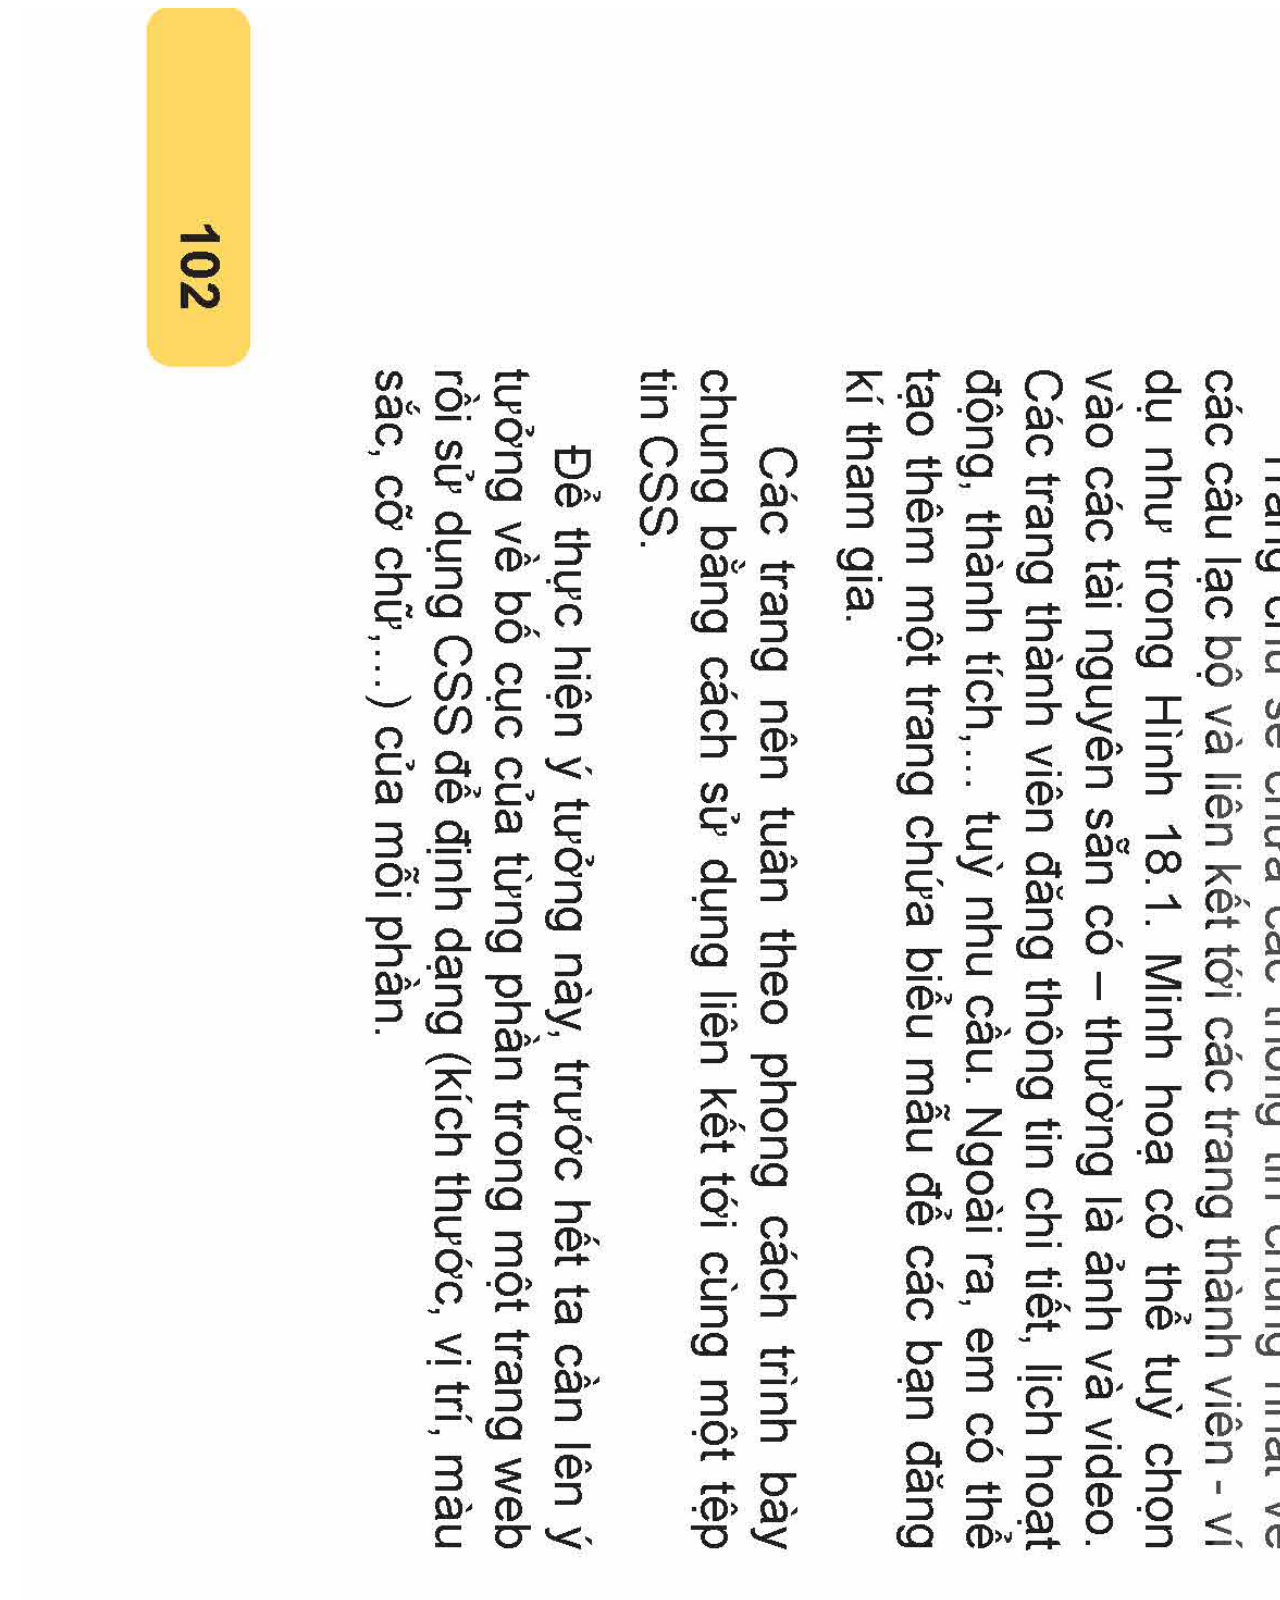
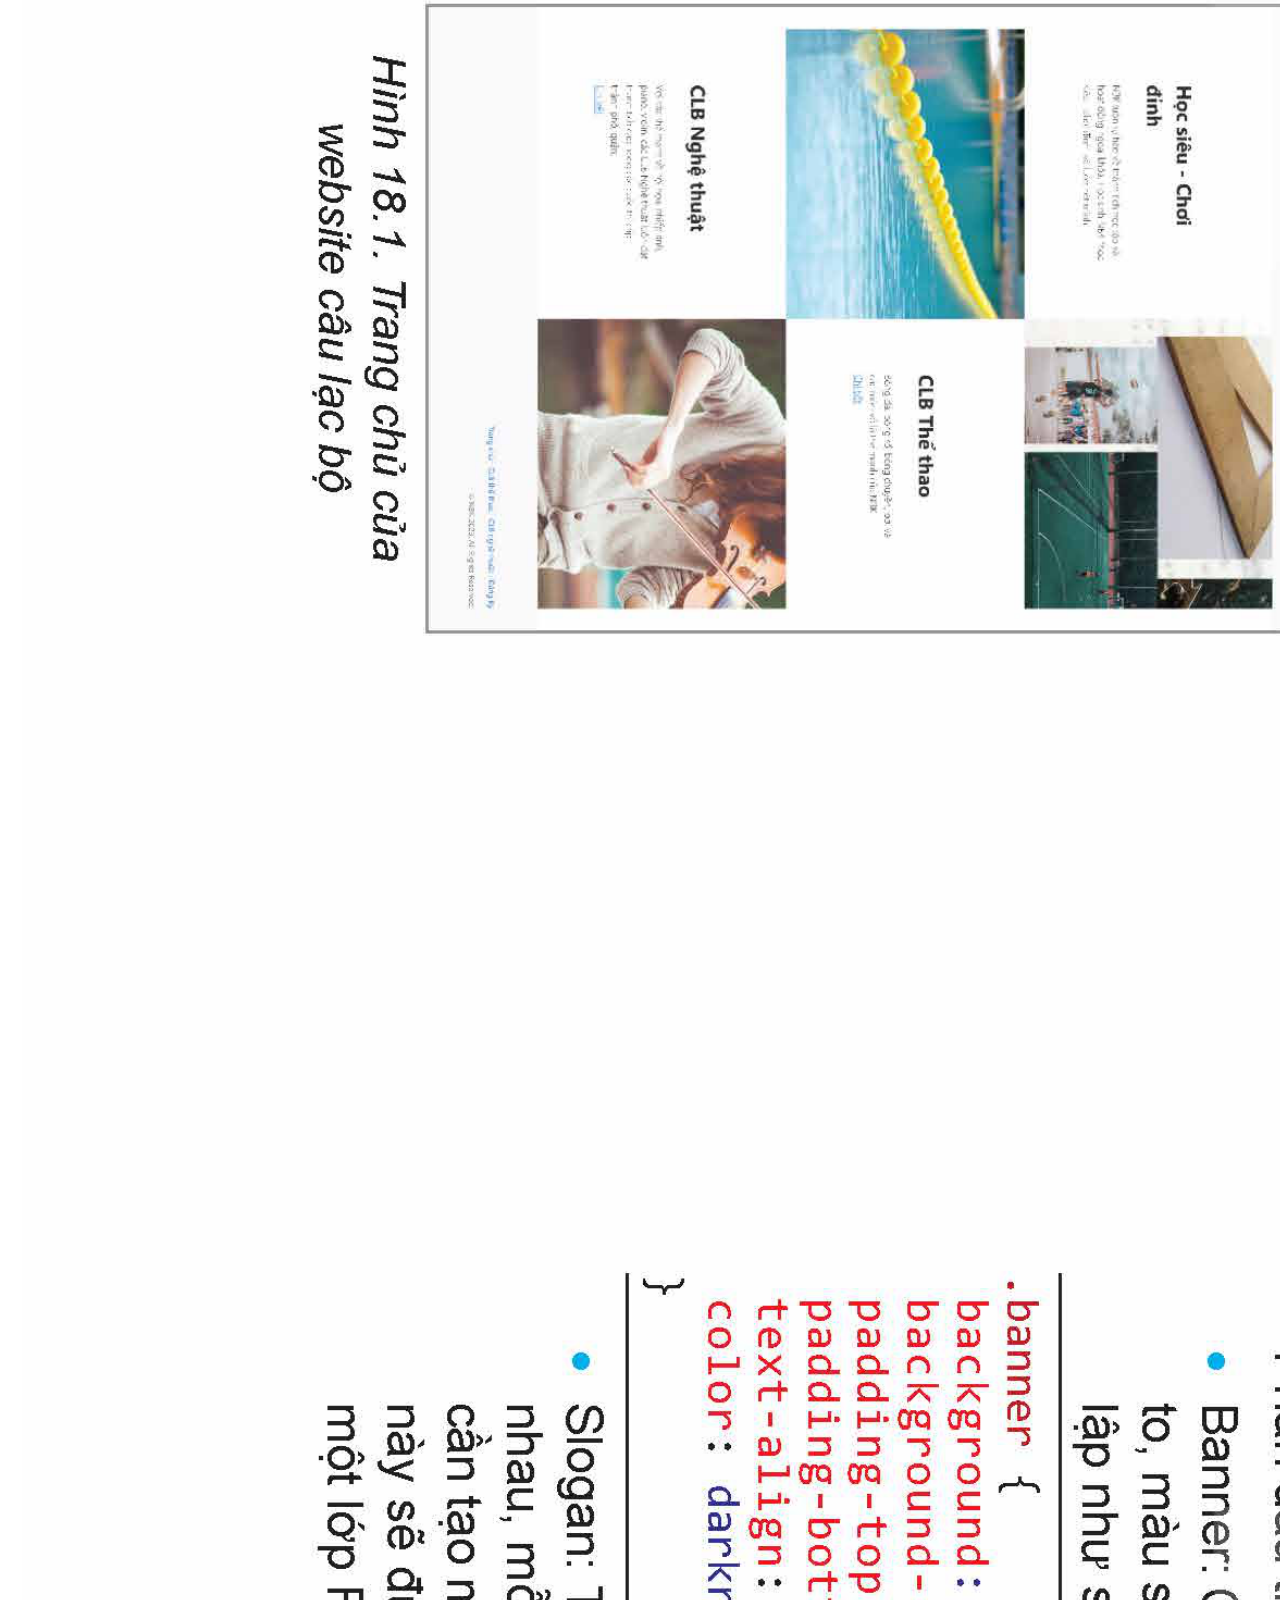
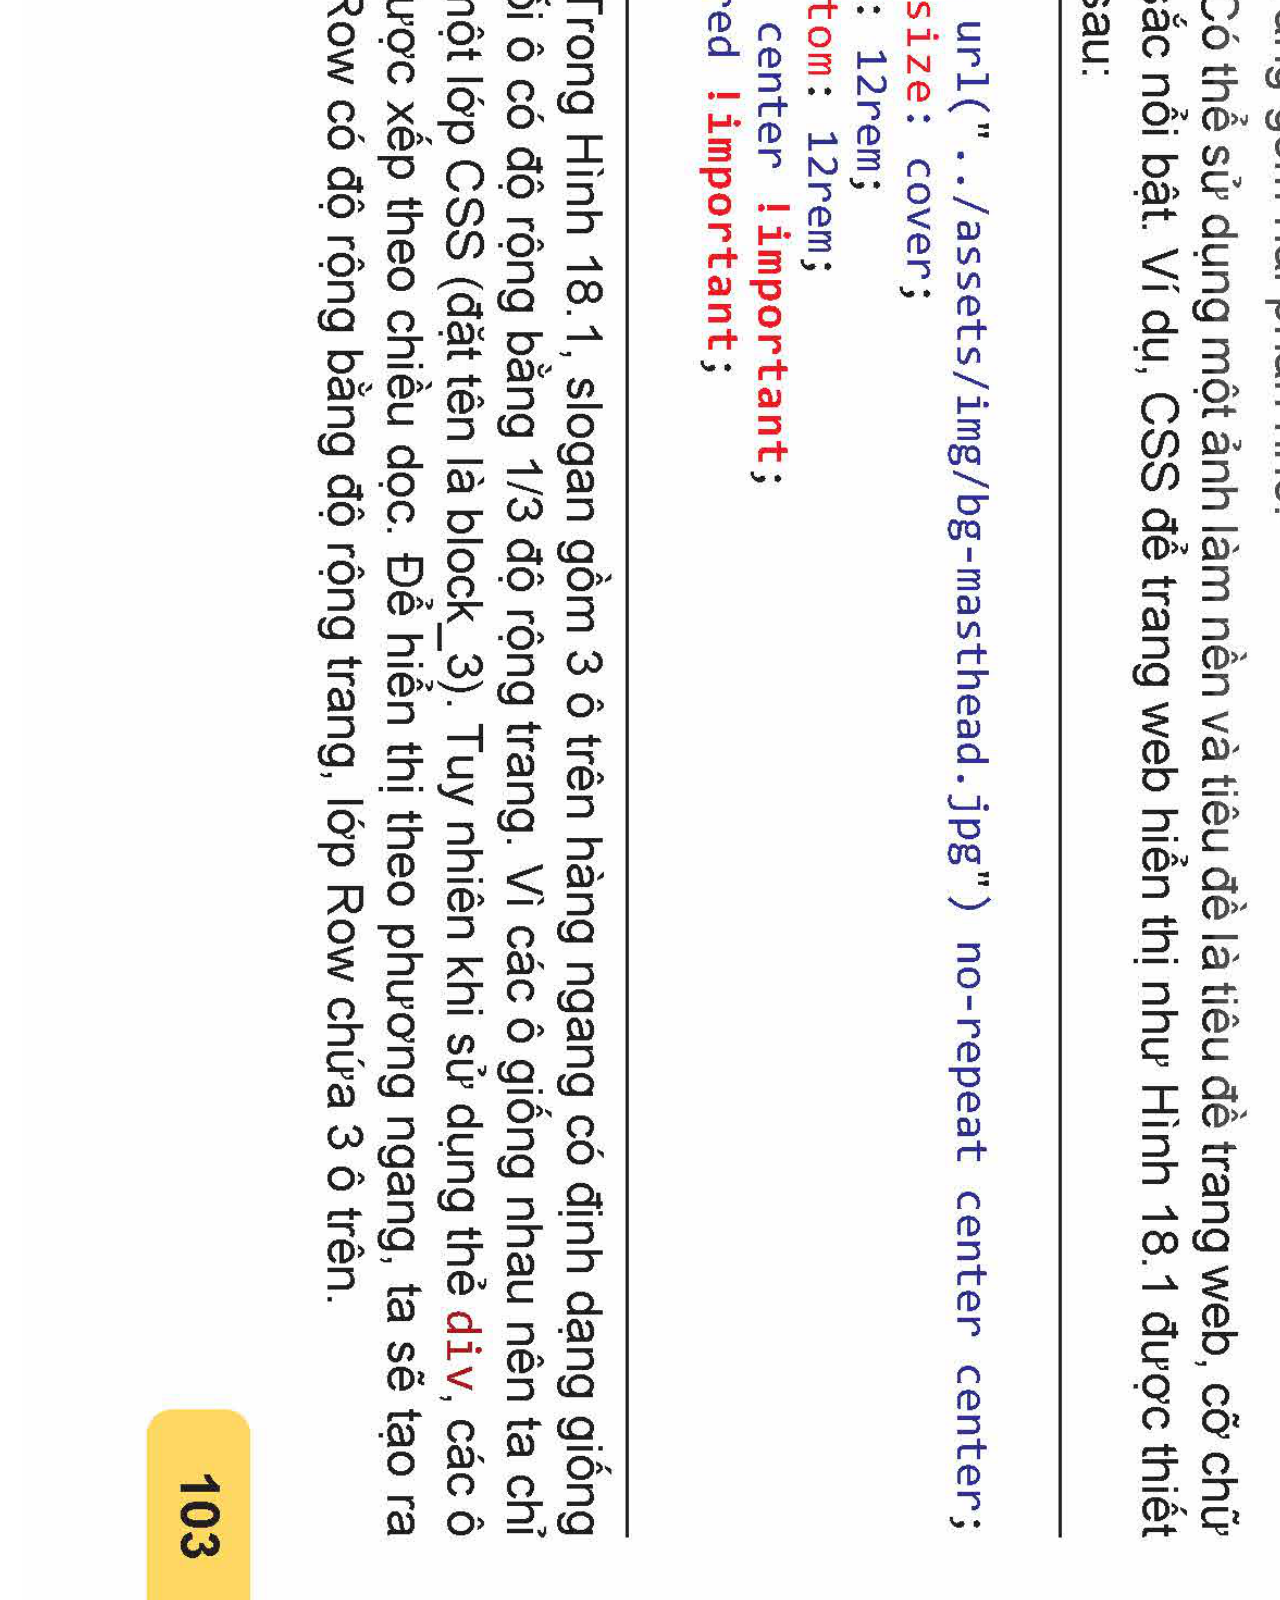
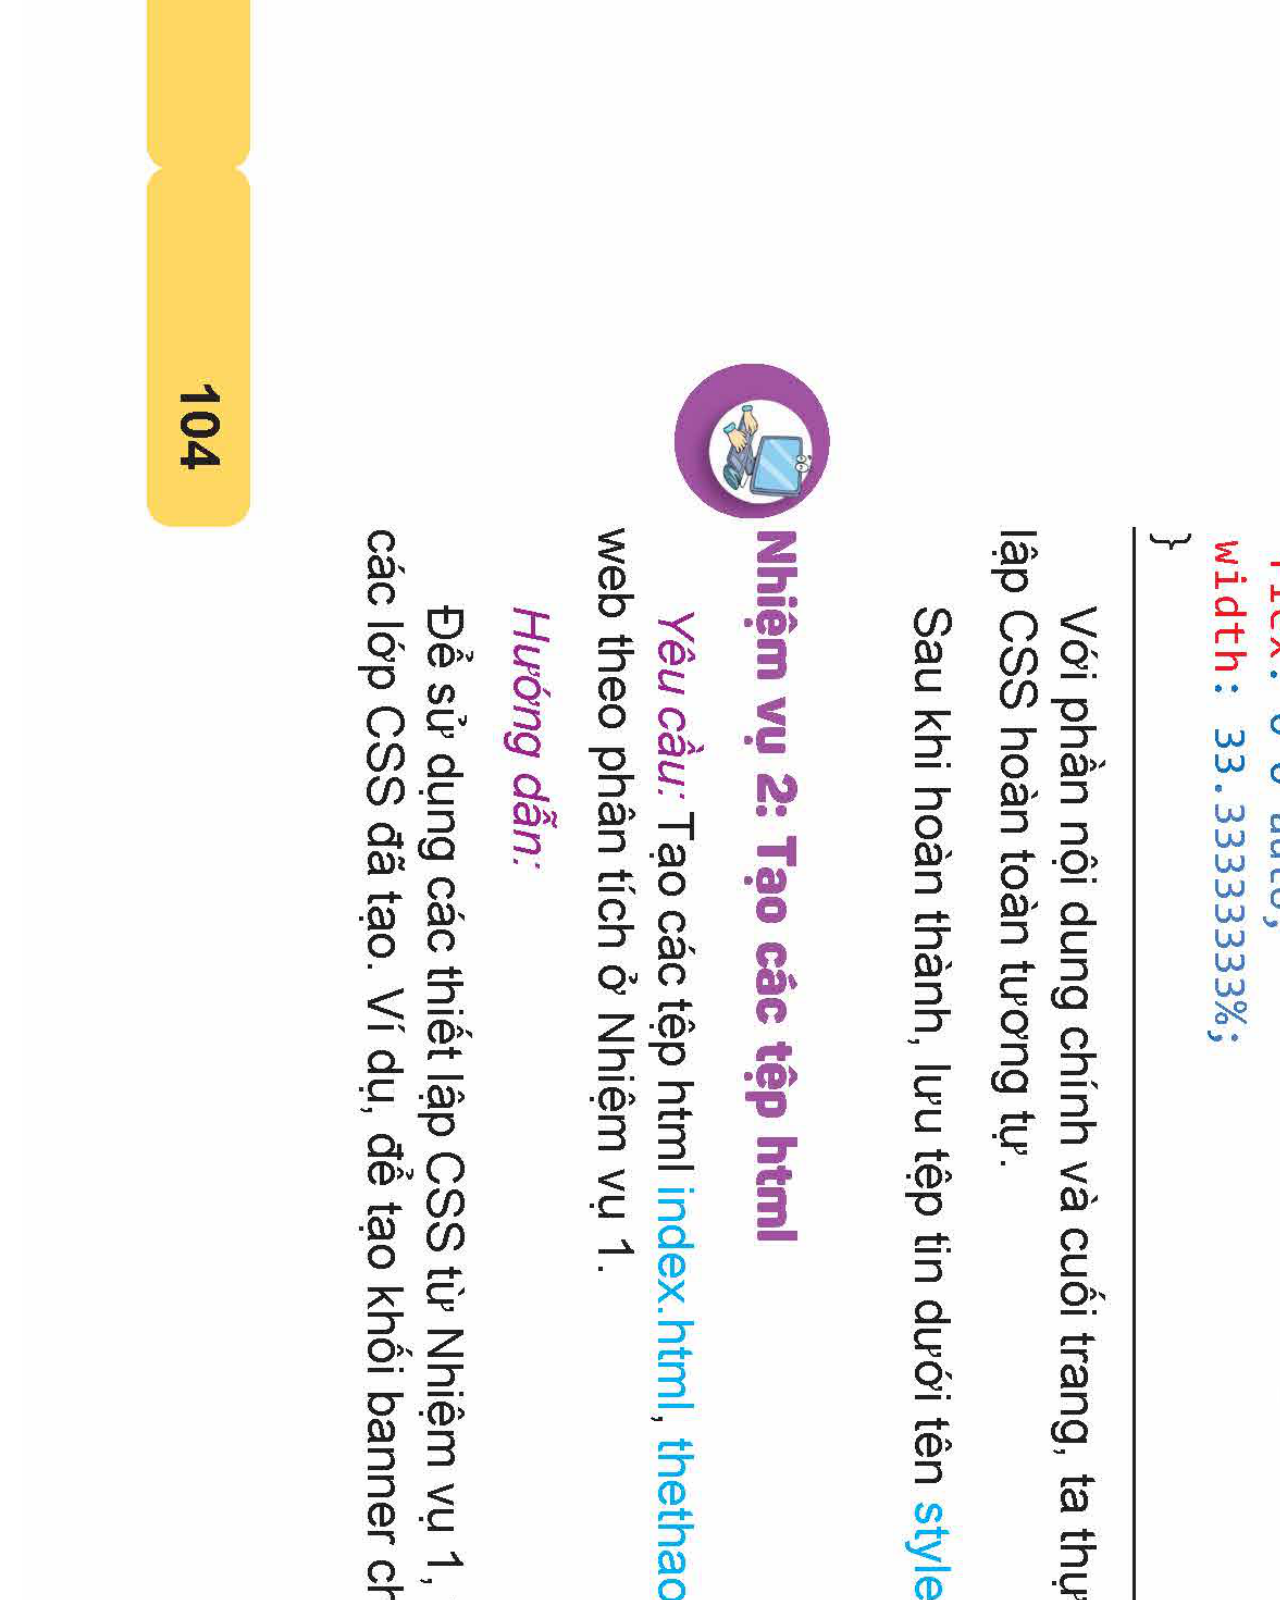
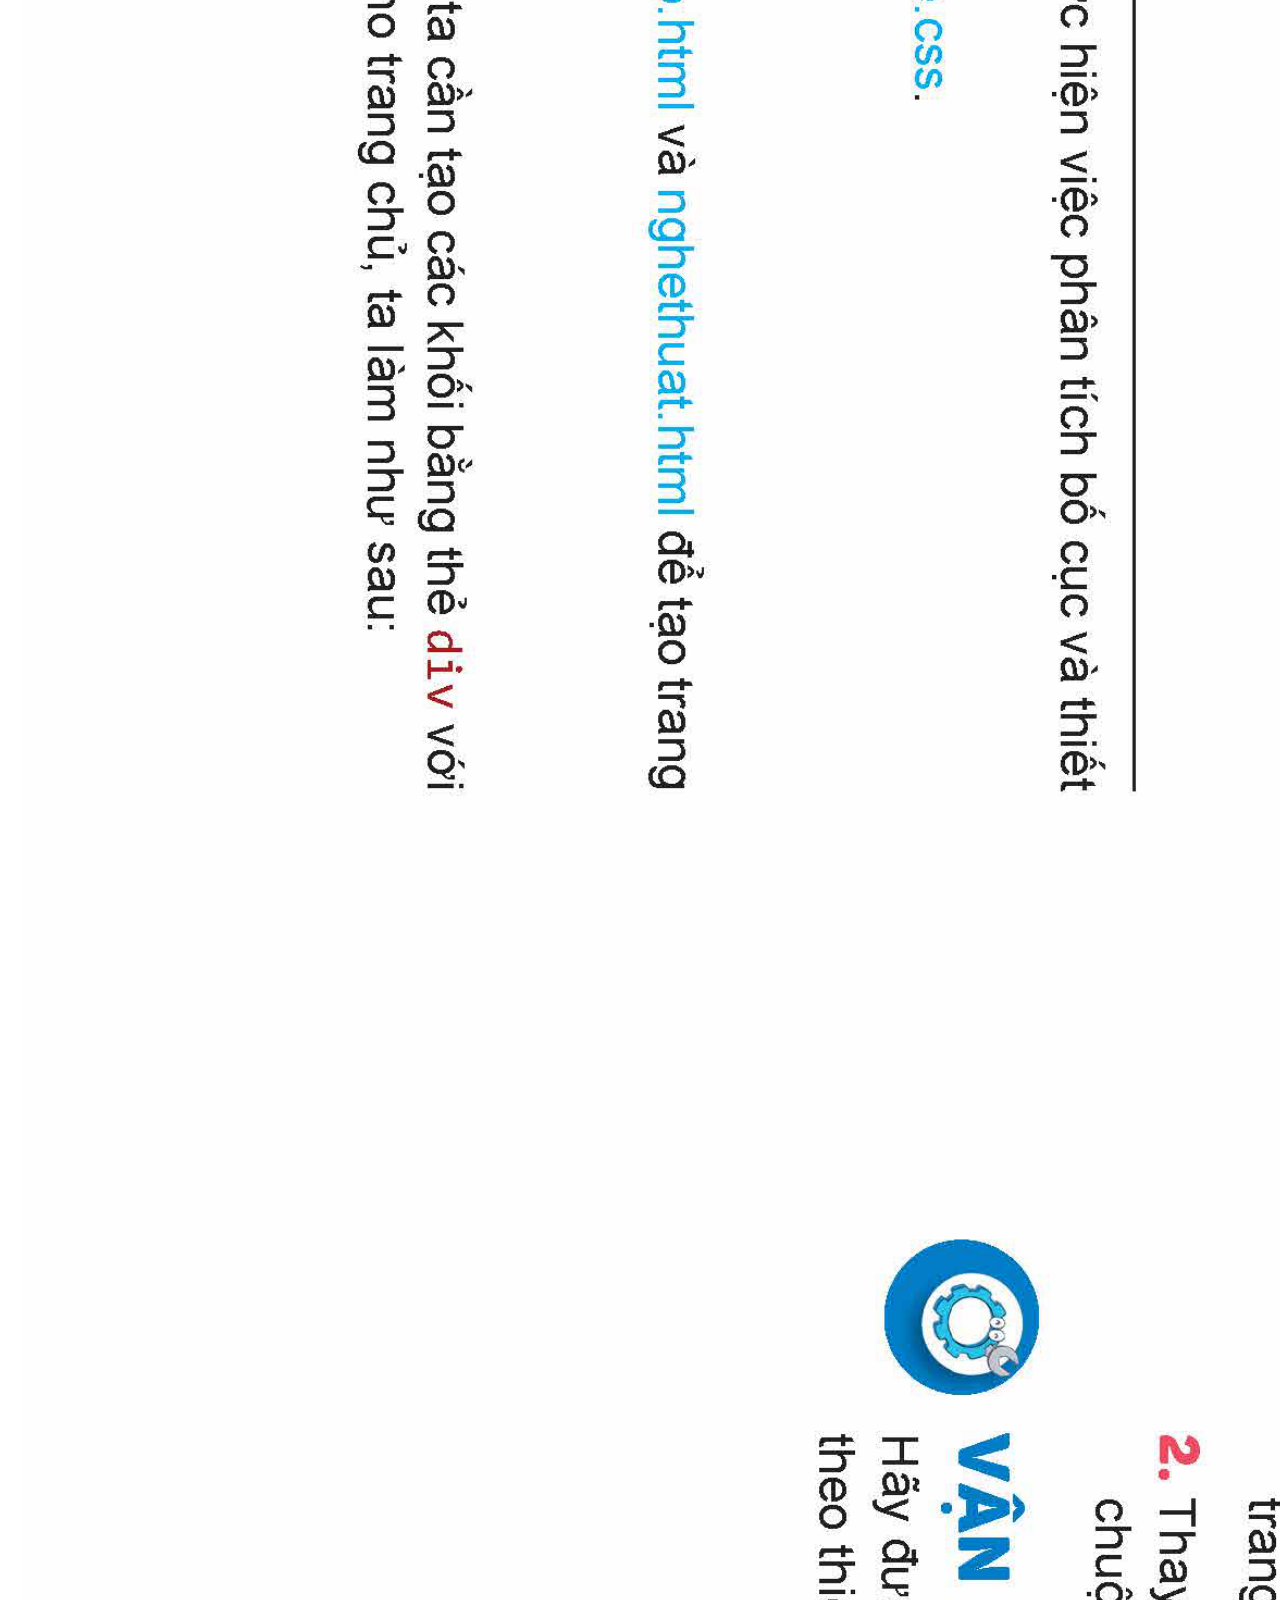
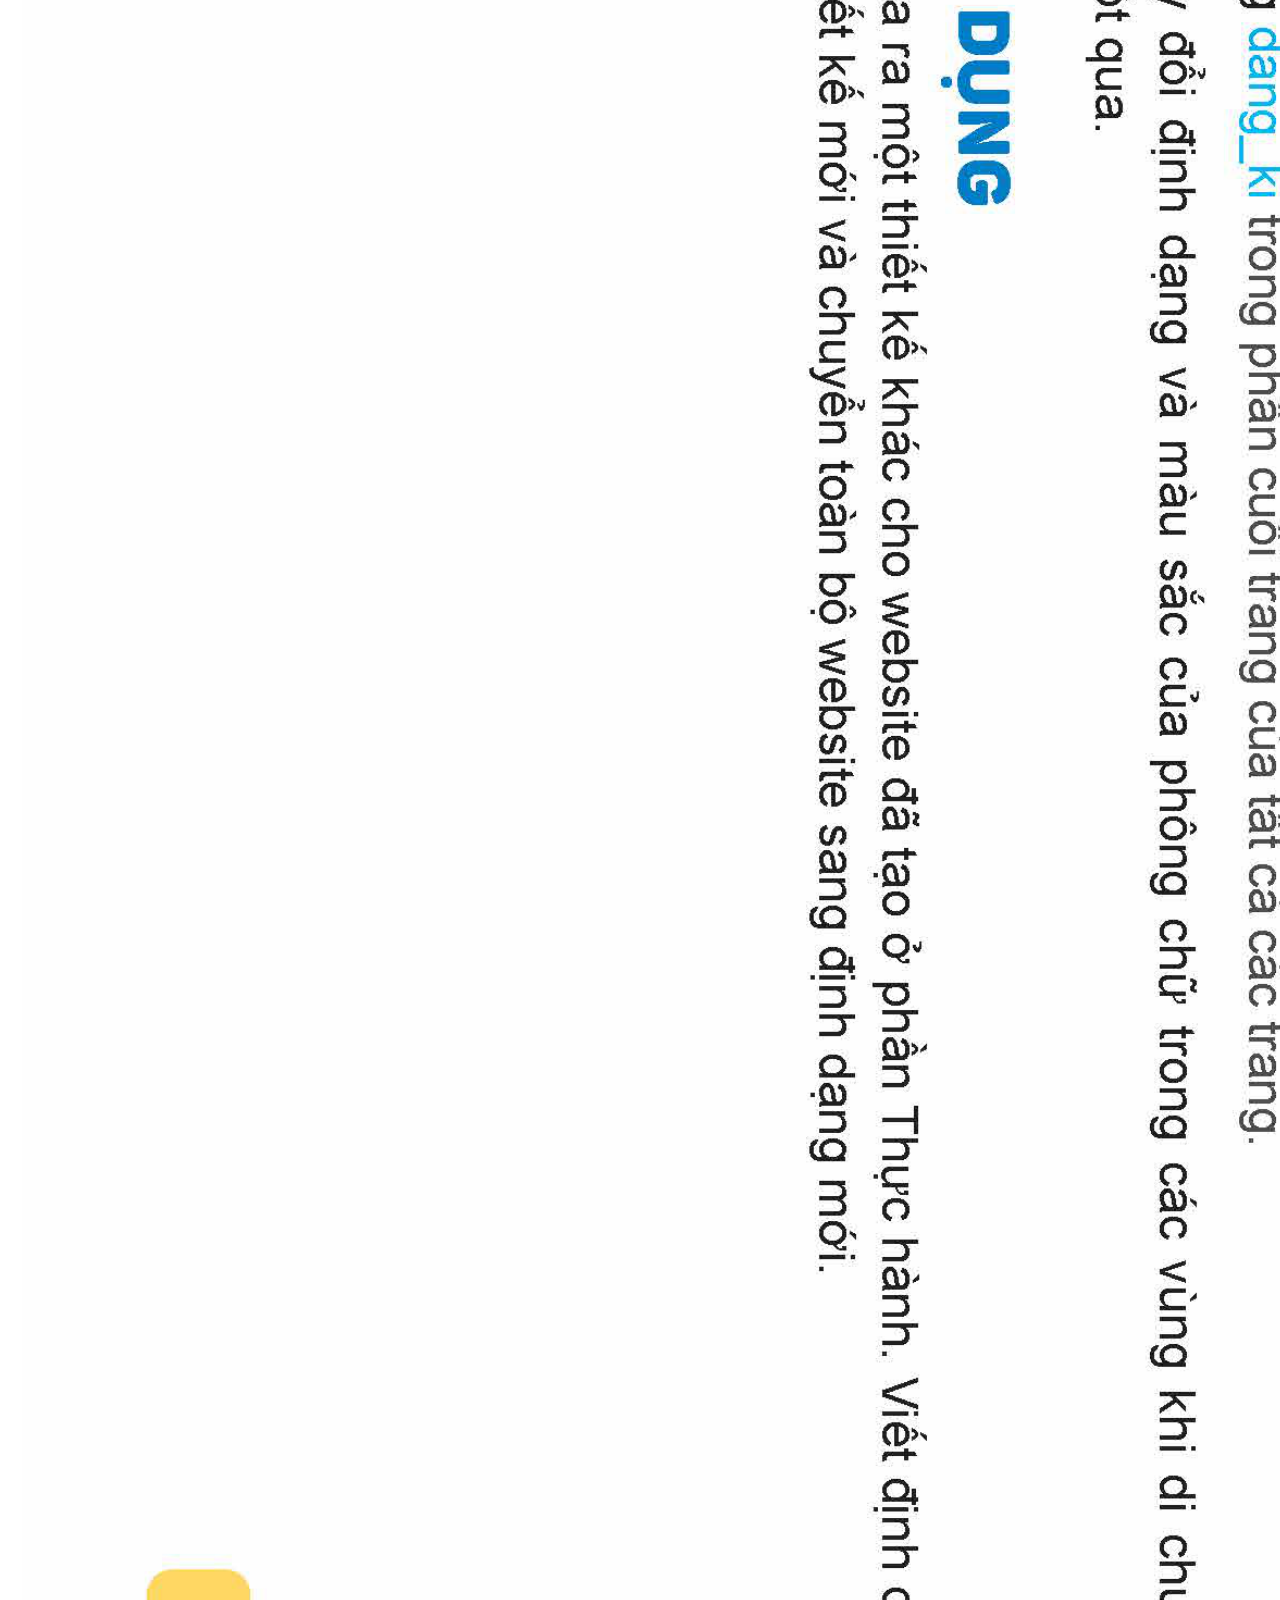
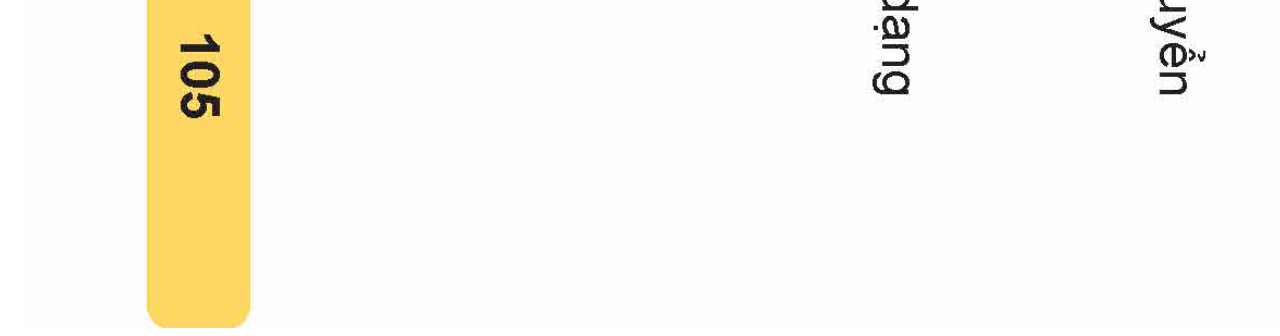
<file: display.html>
<html>
<head><meta charset="UTF-8"></head>
<body>
    <img src="Tin học 12 (Định hướng khoa học máy tính) - KNTT_page_104.png"><br>
    <img src="Tin học 12 (Định hướng khoa học máy tính) - KNTT_page_105.png"><br>
    <img src="Tin học 12 (Định hướng khoa học máy tính) - KNTT_page_106.png"><br>
    <img src="Tin học 12 (Định hướng khoa học máy tính) - KNTT_page_107.png"><br>
</body>
</html>
</file>
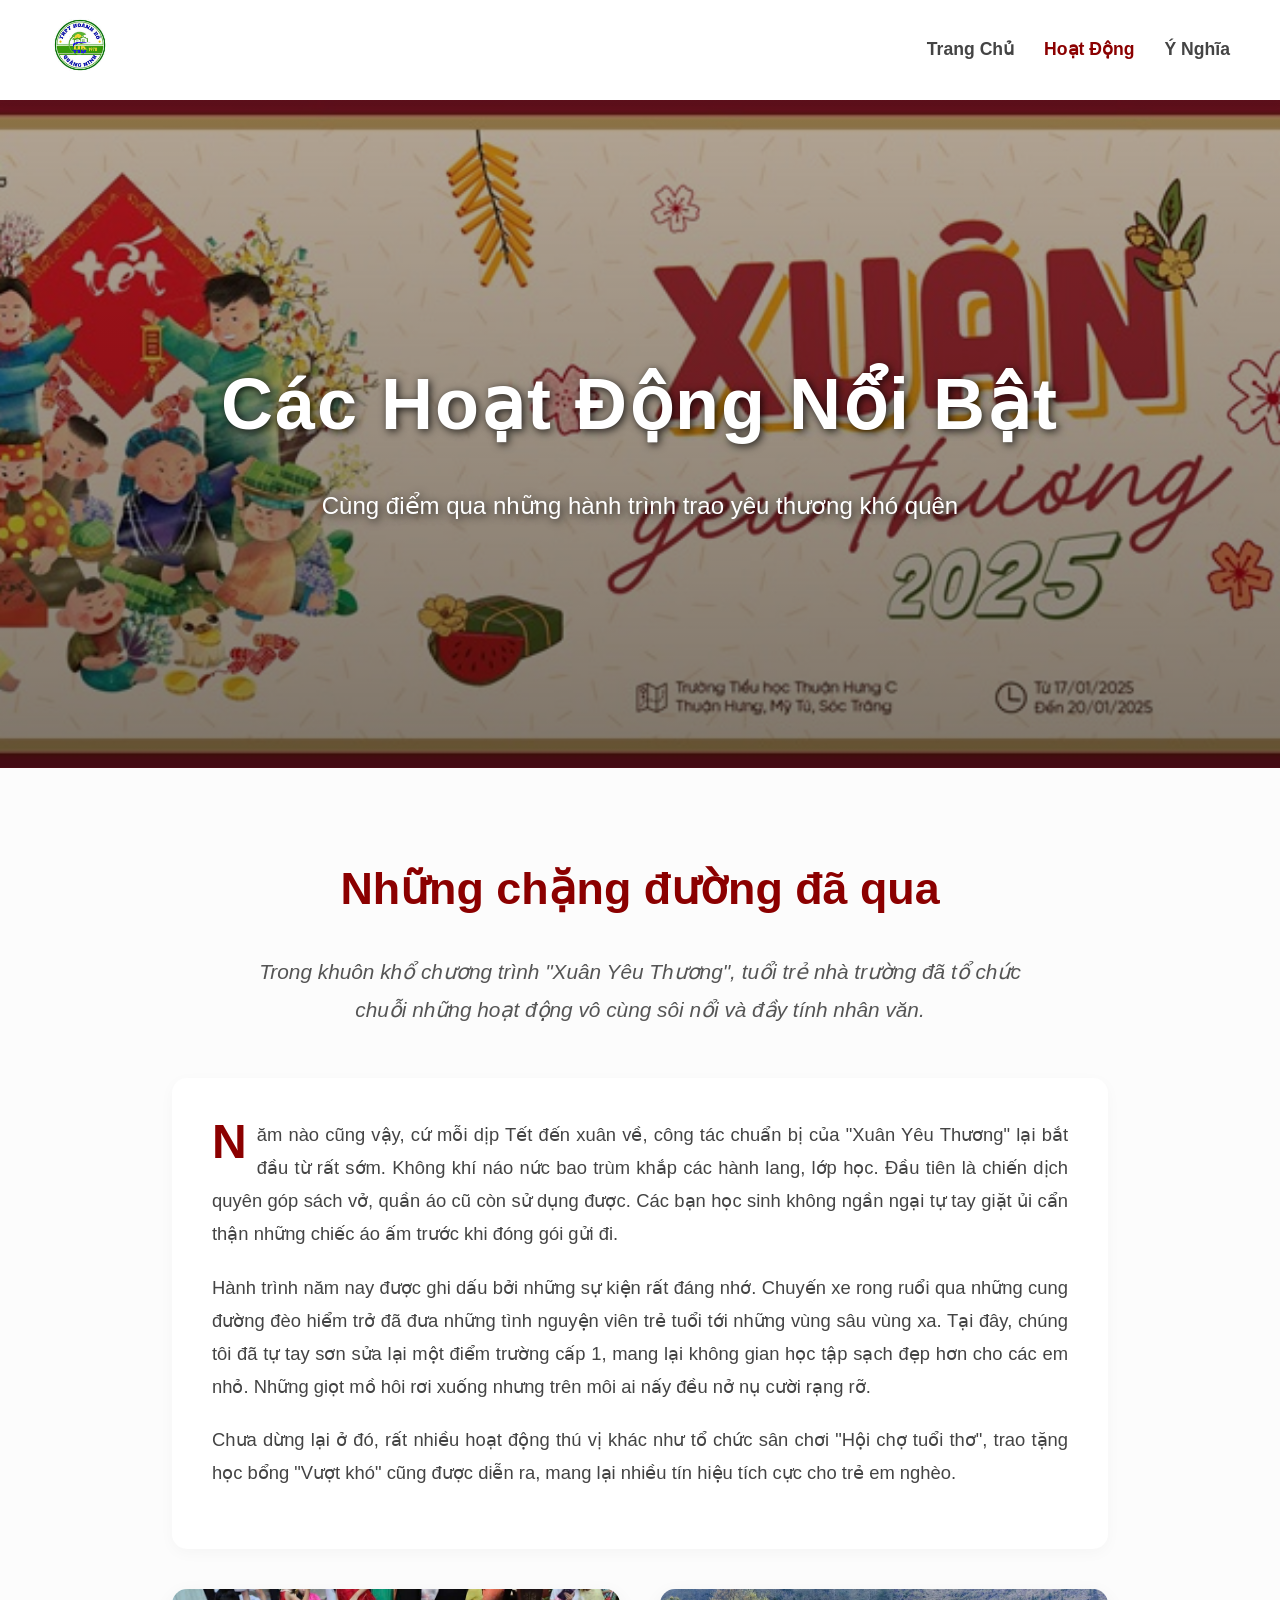
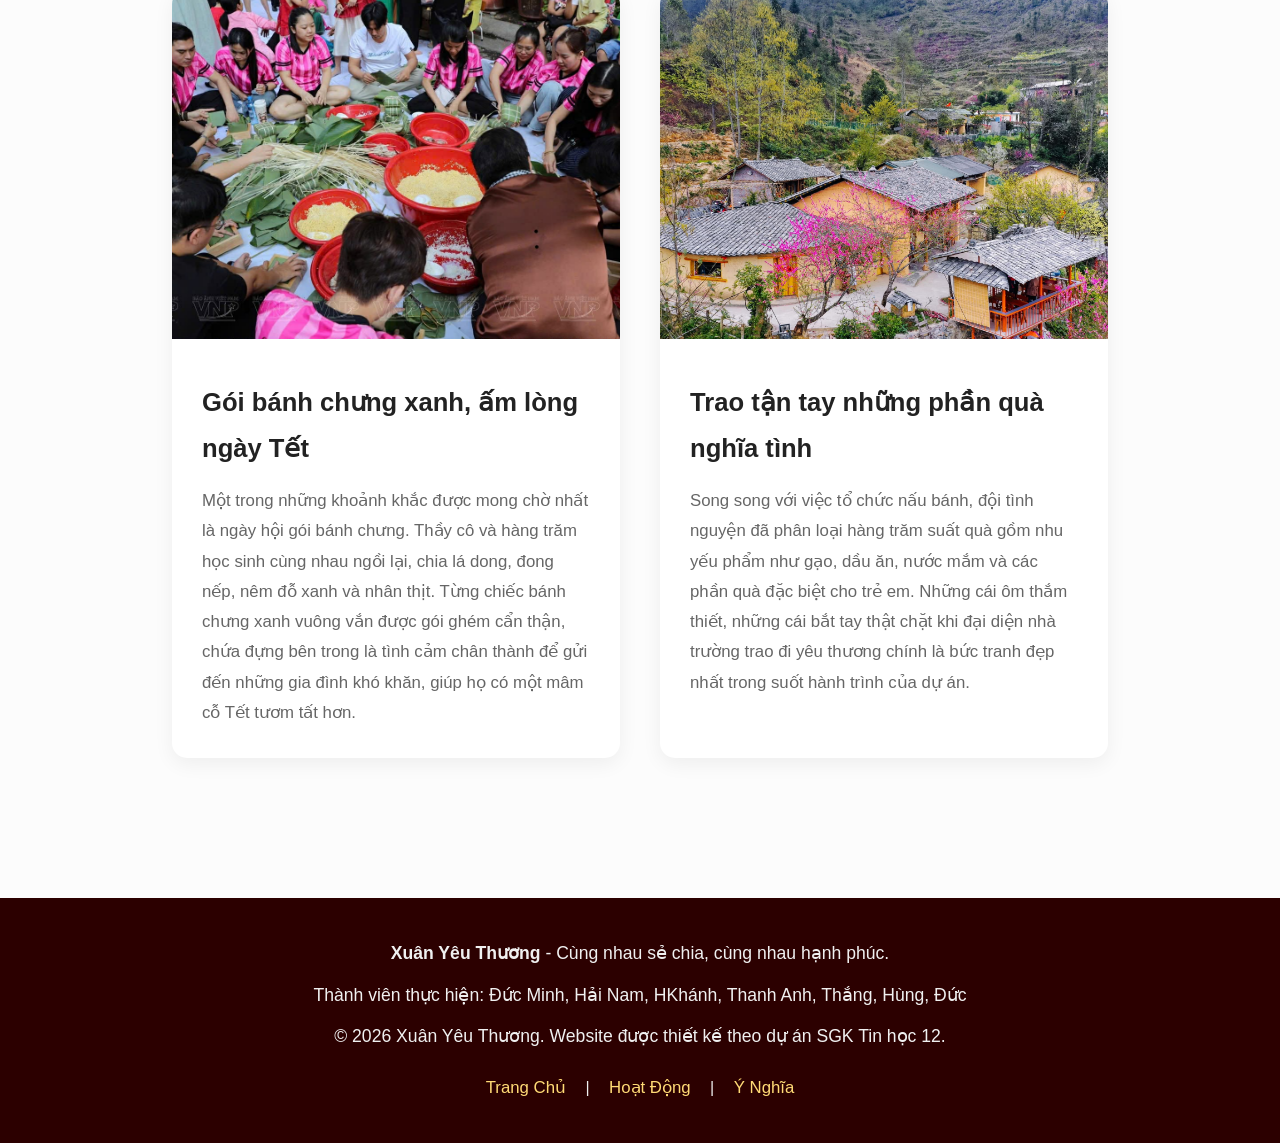
<file: hoatdong.html>
<!DOCTYPE html>
<html lang="vi">

<head>
    <meta charset="UTF-8">
    <meta name="viewport" content="width=device-width, initial-scale=1.0">
    <title>Xuân Yêu Thương - Hoạt Động</title>
    <link rel="stylesheet" href="style.css">
</head>

<body>
    <div class="header">
        <a href="index.html">
            <img src="logotruong.png" alt="Logo Trường" class="logo">
        </a>
        <div class="nav">
            <a href="index.html">Trang Chủ</a>
            <a href="hoatdong.html" class="active">Hoạt Động</a>
            <a href="ynghia.html">Ý Nghĩa</a>
        </div>
    </div>

    <div class="banner"
        style="background-image: linear-gradient(rgba(0,0,0,0.3), rgba(0,0,0,0.5)), url('xuanyeuthuong5.png');">
        <h2>Các Hoạt Động Nổi Bật</h2>
        <p>Cùng điểm qua những hành trình trao yêu thương khó quên</p>
    </div>

    <div class="content">
        <h2 class="content-title">Những chặng đường đã qua</h2>
        <p class="content-text">Trong khuôn khổ chương trình "Xuân Yêu Thương", tuổi trẻ nhà trường đã tổ chức chuỗi
            những hoạt động vô cùng sôi nổi và đầy tính nhân văn.</p>

        <div class="blog-post">
            <p>Năm nào cũng vậy, cứ mỗi dịp Tết đến xuân về, công tác chuẩn bị của "Xuân Yêu Thương" lại bắt đầu từ rất
                sớm. Không khí náo nức bao trùm khắp các hành lang, lớp học. Đầu tiên là chiến dịch quyên góp sách vở,
                quần áo cũ còn sử dụng được. Các bạn học sinh không ngần ngại tự tay giặt ủi cẩn thận những chiếc áo ấm
                trước khi đóng gói gửi đi.</p>
            <p>Hành trình năm nay được ghi dấu bởi những sự kiện rất đáng nhớ. Chuyến xe rong ruổi qua những cung đường
                đèo hiểm trở đã đưa những tình nguyện viên trẻ tuổi tới những vùng sâu vùng xa. Tại đây, chúng tôi đã tự
                tay sơn sửa lại một điểm trường cấp 1, mang lại không gian học tập sạch đẹp hơn cho các em nhỏ. Những
                giọt mồ hôi rơi xuống nhưng trên môi ai nấy đều nở nụ cười rạng rỡ.</p>
            <p>Chưa dừng lại ở đó, rất nhiều hoạt động thú vị khác như tổ chức sân chơi "Hội chợ tuổi thơ", trao tặng
                học bổng "Vượt khó" cũng được diễn ra, mang lại nhiều tín hiệu tích cực cho trẻ em nghèo.</p>
        </div>

        <div class="gallery">
            <div class="gallery-item">
                <img src="xuanyeuthuong6.png" alt="Hoạt động gói bánh chưng">
                <div class="gallery-content">
                    <h3>Gói bánh chưng xanh, ấm lòng ngày Tết</h3>
                    <p class="text-content">Một trong những khoảnh khắc được mong chờ nhất là ngày hội gói bánh chưng.
                        Thầy cô và hàng trăm học sinh cùng nhau ngồi lại, chia lá dong, đong nếp, nêm đỗ xanh và nhân
                        thịt. Từng chiếc bánh chưng xanh vuông vắn được gói ghém cẩn thận, chứa đựng bên trong là tình
                        cảm chân thành để gửi đến những gia đình khó khăn, giúp họ có một mâm cỗ Tết tươm tất hơn.</p>
                </div>
            </div>
            <div class="gallery-item">
                <img src="xuanyeuthuong7.png" alt="Hoạt động trao quà Tết">
                <div class="gallery-content">
                    <h3>Trao tận tay những phần quà nghĩa tình</h3>
                    <p class="text-content">Song song với việc tổ chức nấu bánh, đội tình nguyện đã phân loại hàng trăm
                        suất quà gồm nhu yếu phẩm như gạo, dầu ăn, nước mắm và các phần quà đặc biệt cho trẻ em. Những
                        cái ôm thắm thiết, những cái bắt tay thật chặt khi đại diện nhà trường trao đi yêu thương chính
                        là bức tranh đẹp nhất trong suốt hành trình của dự án.</p>
                </div>
            </div>
        </div>
    </div>

    <div class="footer">
        <p><strong>Xuân Yêu Thương</strong> - Cùng nhau sẻ chia, cùng nhau hạnh phúc.</p>
        <p>Thành viên thực hiện: Đức Minh, Hải Nam, HKhánh, Thanh Anh, Thắng, Hùng, Đức</p>
        <p>&copy; 2026 Xuân Yêu Thương. Website được thiết kế theo dự án SGK Tin học 12.</p>
        <div class="footer-links">
            <a href="index.html">Trang Chủ</a> |
            <a href="hoatdong.html">Hoạt Động</a> |
            <a href="ynghia.html">Ý Nghĩa</a>
        </div>
    </div>
</body>

</html>
</file>
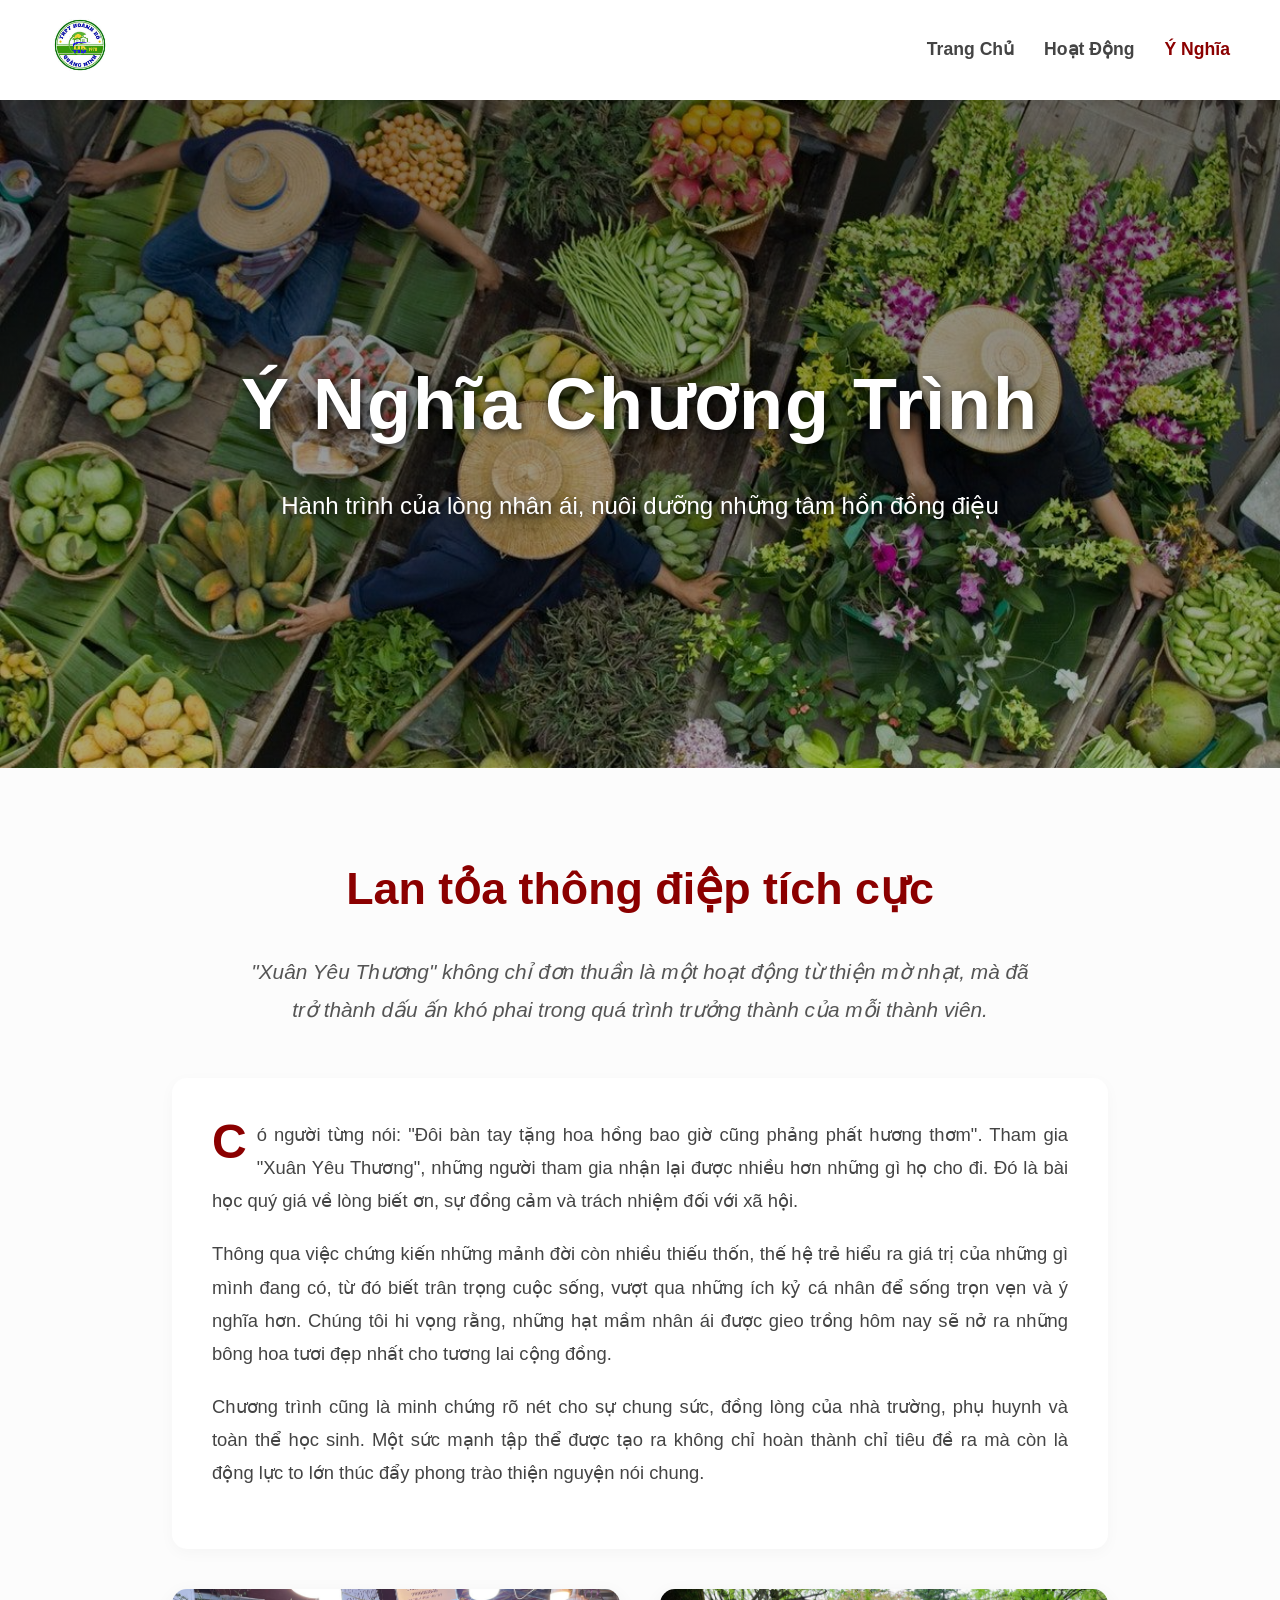
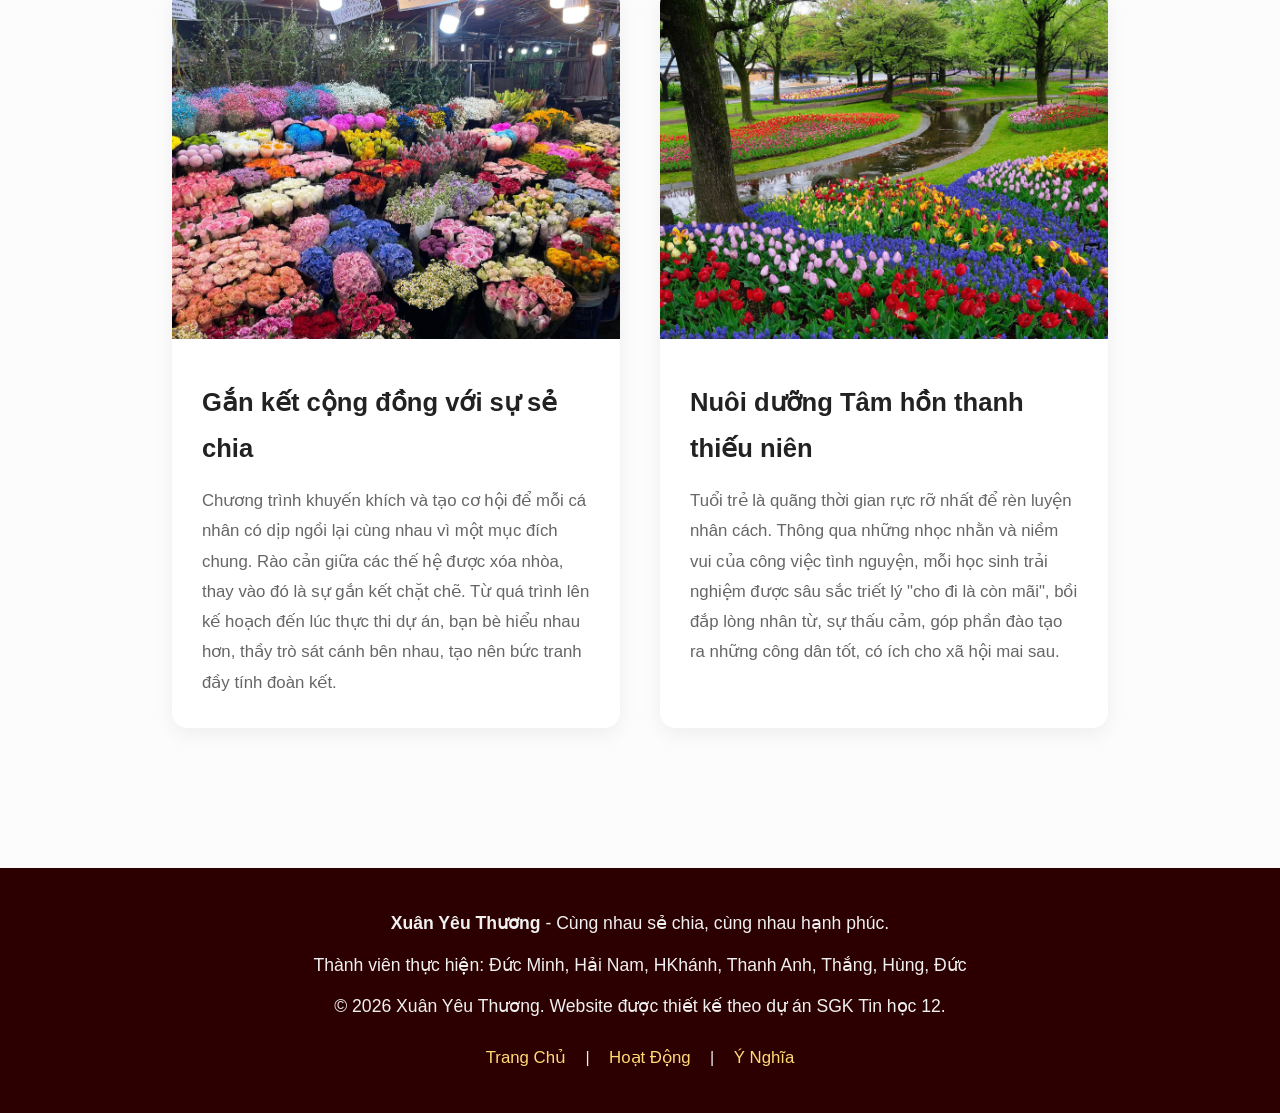
<file: ynghia.html>
<!DOCTYPE html>
<html lang="vi">

<head>
    <meta charset="UTF-8">
    <meta name="viewport" content="width=device-width, initial-scale=1.0">
    <title>Xuân Yêu Thương - Ý Nghĩa</title>
    <link rel="stylesheet" href="style.css">
</head>

<body>
    <div class="header">
        <a href="index.html">
            <img src="logotruong.png" alt="Logo Trường" class="logo">
        </a>
        <div class="nav">
            <a href="index.html">Trang Chủ</a>
            <a href="hoatdong.html">Hoạt Động</a>
            <a href="ynghia.html" class="active">Ý Nghĩa</a>
        </div>
    </div>

    <div class="banner"
        style="background-image: linear-gradient(rgba(0,0,0,0.5), rgba(0,0,0,0.3)), url('xuanyeuthuong8.png');">
        <h2>Ý Nghĩa Chương Trình</h2>
        <p>Hành trình của lòng nhân ái, nuôi dưỡng những tâm hồn đồng điệu</p>
    </div>

    <div class="content">
        <h2 class="content-title">Lan tỏa thông điệp tích cực</h2>
        <p class="content-text">"Xuân Yêu Thương" không chỉ đơn thuần là một hoạt động từ thiện mờ nhạt, mà đã trở thành
            dấu ấn khó phai trong quá trình trưởng thành của mỗi thành viên.</p>

        <div class="blog-post">
            <p>Có người từng nói: "Đôi bàn tay tặng hoa hồng bao giờ cũng phảng phất hương thơm". Tham gia "Xuân Yêu
                Thương", những người tham gia nhận lại được nhiều hơn những gì họ cho đi. Đó là bài học quý giá về lòng
                biết ơn, sự đồng cảm và trách nhiệm đối với xã hội.</p>
            <p>Thông qua việc chứng kiến những mảnh đời còn nhiều thiếu thốn, thế hệ trẻ hiểu ra giá trị của những gì
                mình đang có, từ đó biết trân trọng cuộc sống, vượt qua những ích kỷ cá nhân để sống trọn vẹn và ý nghĩa
                hơn. Chúng tôi hi vọng rằng, những hạt mầm nhân ái được gieo trồng hôm nay sẽ nở ra những bông hoa tươi
                đẹp nhất cho tương lai cộng đồng.</p>
            <p>Chương trình cũng là minh chứng rõ nét cho sự chung sức, đồng lòng của nhà trường, phụ huynh và toàn thể
                học sinh. Một sức mạnh tập thể được tạo ra không chỉ hoàn thành chỉ tiêu đề ra mà còn là động lực to lớn
                thúc đẩy phong trào thiện nguyện nói chung.</p>
        </div>

        <div class="gallery">
            <div class="gallery-item">
                <img src="xuanyeuthuong9.png" alt="Ý nghĩa gắn kết">
                <div class="gallery-content">
                    <h3>Gắn kết cộng đồng với sự sẻ chia</h3>
                    <p class="text-content">Chương trình khuyến khích và tạo cơ hội để mỗi cá nhân có dịp ngồi lại cùng
                        nhau vì một mục đích chung. Rào cản giữa các thế hệ được xóa nhòa, thay vào đó là sự gắn kết
                        chặt chẽ. Từ quá trình lên kế hoạch đến lúc thực thi dự án, bạn bè hiểu nhau hơn, thầy trò sát
                        cánh bên nhau, tạo nên bức tranh đầy tính đoàn kết.</p>
                </div>
            </div>
            <div class="gallery-item">
                <img src="xuanyeuthuong10.png" alt="Ý nghĩa bồi đắp tâm hồn">
                <div class="gallery-content">
                    <h3>Nuôi dưỡng Tâm hồn thanh thiếu niên</h3>
                    <p class="text-content">Tuổi trẻ là quãng thời gian rực rỡ nhất để rèn luyện nhân cách. Thông qua
                        những nhọc nhằn và niềm vui của công việc tình nguyện, mỗi học sinh trải nghiệm được sâu sắc
                        triết lý "cho đi là còn mãi", bồi đắp lòng nhân từ, sự thấu cảm, góp phần đào tạo ra những công
                        dân tốt, có ích cho xã hội mai sau.</p>
                </div>
            </div>
        </div>
    </div>

    <div class="footer">
        <p><strong>Xuân Yêu Thương</strong> - Cùng nhau sẻ chia, cùng nhau hạnh phúc.</p>
        <p>Thành viên thực hiện: Đức Minh, Hải Nam, HKhánh, Thanh Anh, Thắng, Hùng, Đức</p>
        <p>&copy; 2026 Xuân Yêu Thương. Website được thiết kế theo dự án SGK Tin học 12.</p>
        <div class="footer-links">
            <a href="index.html">Trang Chủ</a> |
            <a href="hoatdong.html">Hoạt Động</a> |
            <a href="ynghia.html">Ý Nghĩa</a>
        </div>
    </div>
</body>

</html>
</file>
<file: style.css>
* {
    box-sizing: border-box;
    margin: 0;
    padding: 0;
    /* Ẩn thanh cuộn */
    -ms-overflow-style: none;
    /* IE và Edge */
    scrollbar-width: none;
    /* Firefox */
}

/* Ẩn thanh cuộn cho Chrome, Safari, Opera */
*::-webkit-scrollbar {
    display: none;
}

html,
body {
    overscroll-behavior-x: none;
    /* Chỉ ngăn hiệu ứng cuộn kéo ngang của trình duyệt (thường làm trang nảy sang bên) */
}

body {
    font-family: 'Segoe UI', Tahoma, Geneva, Verdana, sans-serif;
    line-height: 1.8;
    background-color: #fcfcfc;
    color: #333;
}

.header {
    background-color: #fff;
    padding: 15px 50px;
    display: flex;
    align-items: center;
    justify-content: space-between;
    box-shadow: 0 2px 10px rgba(0, 0, 0, 0.05);
    position: sticky;
    top: 0;
    z-index: 1000;
}

.logo {
    height: 60px;
    user-select: none;
    -webkit-user-drag: none;
}

.nav {
    display: flex;
    gap: 30px;
}

.nav a {
    text-decoration: none;
    color: #444;
    font-weight: 600;
    font-size: 1.1rem;
    transition: color 0.3s ease;
}

.nav a:hover,
.nav a.active {
    color: darkred;
}

.banner {
    background-size: cover;
    background-position: center center;
    background-repeat: no-repeat;
    padding-top: 15rem;
    padding-bottom: 15rem;
    text-align: center !important;
    color: #fff !important;
    text-shadow: 2px 2px 8px rgba(0, 0, 0, 0.8);
}

.banner h2 {
    font-size: 4.5rem;
    margin-bottom: 15px;
    letter-spacing: 2px;
}

.banner p {
    font-size: 1.5rem;
    font-weight: 300;
}

.slogan {
    background-color: rgb(248, 249, 250) !important;
    text-align: center !important;
    width: 100%;
    padding-top: 5rem;
    padding-bottom: 5rem;
}

.slogan-title {
    font-size: 2.8rem;
    margin-bottom: 3.5rem;
    color: darkred;
}

.row {
    display: flex;
    flex-wrap: wrap;
    margin: 0 auto;
    max-width: 1200px;
    padding-right: 3rem;
    padding-left: 3rem;
    justify-content: space-between;
}

.block_3 {
    flex: 0 0 auto;
    width: 31%;
    background: #fff;
    padding: 30px 25px;
    border-radius: 12px;
    box-shadow: 0 5px 20px rgba(0, 0, 0, 0.06);
    text-align: center;
    transition: transform 0.4s ease, box-shadow 0.4s ease;
    margin-bottom: 20px;
}

.block_3:hover {
    transform: translateY(-10px);
    box-shadow: 0 10px 25px rgba(0, 0, 0, 0.1);
}

.block_3 img {
    width: 100%;
    height: 220px;
    object-fit: cover;
    border-radius: 8px;
    margin-bottom: 25px;
    user-select: none;
    /* Ngăn người dùng bôi đen ảnh */
    -webkit-user-drag: none;
    /* Ngăn người dùng kéo thả ảnh */
}

.block_3 h3 {
    font-size: 1.6rem;
    margin-bottom: 15px;
    color: #222;
}

.text-content {
    color: #666;
    font-size: 1.05rem;
}

.content {
    padding: 5rem 2rem;
    max-width: 1000px;
    margin: 0 auto;
}

.content-title {
    font-size: 2.8rem;
    color: darkred;
    margin-bottom: 25px;
    text-align: center;
}

.content-text {
    font-size: 1.3rem;
    color: #555;
    text-align: center;
    max-width: 800px;
    margin: 0 auto 50px auto;
    font-style: italic;
}

.blog-post {
    margin-bottom: 40px;
    background: #fff;
    padding: 40px;
    border-radius: 15px;
    box-shadow: 0 4px 15px rgba(0, 0, 0, 0.03);
}

.blog-post p {
    font-size: 1.15rem;
    color: #444;
    margin-bottom: 20px;
    text-align: justify;
}

.blog-post p:first-of-type::first-letter {
    font-size: 3rem;
    font-weight: bold;
    color: darkred;
    float: left;
    margin-right: 10px;
    line-height: 1;
}

.gallery {
    display: grid;
    grid-template-columns: repeat(auto-fit, minmax(350px, 1fr));
    gap: 40px;
    margin-top: 40px;
}

.gallery-item {
    background: #fff;
    border-radius: 15px;
    overflow: hidden;
    box-shadow: 0 6px 20px rgba(0, 0, 0, 0.06);
    transition: transform 0.3s ease;
}

.gallery-item:hover {
    transform: translateY(-8px);
}

.gallery-item img {
    width: 100%;
    height: 350px;
    object-fit: cover;
    user-select: none;
    /* Ngăn người dùng bôi đen ảnh */
    -webkit-user-drag: none;
    /* Ngăn người dùng kéo thả ảnh */
}

.gallery-content {
    padding: 30px;
}

.gallery-content h3 {
    font-size: 1.6rem;
    margin-bottom: 15px;
    color: #222;
}

.footer {
    background-color: #2c0000;
    color: #f0f0f0;
    text-align: center;
    padding: 40px 20px;
    margin-top: 60px;
}

.footer p {
    font-size: 1.1rem;
    margin-bottom: 10px;
}

.footer a {
    color: #ffda75;
    text-decoration: none;
    margin: 0 15px;
    font-weight: 500;
    font-size: 1.05rem;
}

.footer a:hover {
    text-decoration: underline;
}

.footer-links {
    margin-top: 20px;
}

/* Responsive Media Queries */
@media (max-width: 992px) {
    .block_3 {
        width: 47%;
    }
}

@media (max-width: 768px) {
    .header {
        flex-direction: column;
        padding: 15px 20px;
        gap: 15px;
    }

    .nav {
        flex-wrap: wrap;
        justify-content: center;
        gap: 15px;
    }

    .banner {
        padding-top: 8rem;
        padding-bottom: 8rem;
    }

    .banner h2 {
        font-size: 2.8rem;
    }

    .banner p {
        font-size: 1.2rem;
    }

    .slogan-title {
        font-size: 2.2rem;
    }

    .row {
        padding-left: 15px;
        padding-right: 15px;
    }

    .block_3 {
        width: 100%;
    }

    .content-title {
        font-size: 2.2rem;
    }

    .blog-post {
        padding: 25px 20px;
    }

    .gallery {
        grid-template-columns: 1fr;
    }
}
</file>
